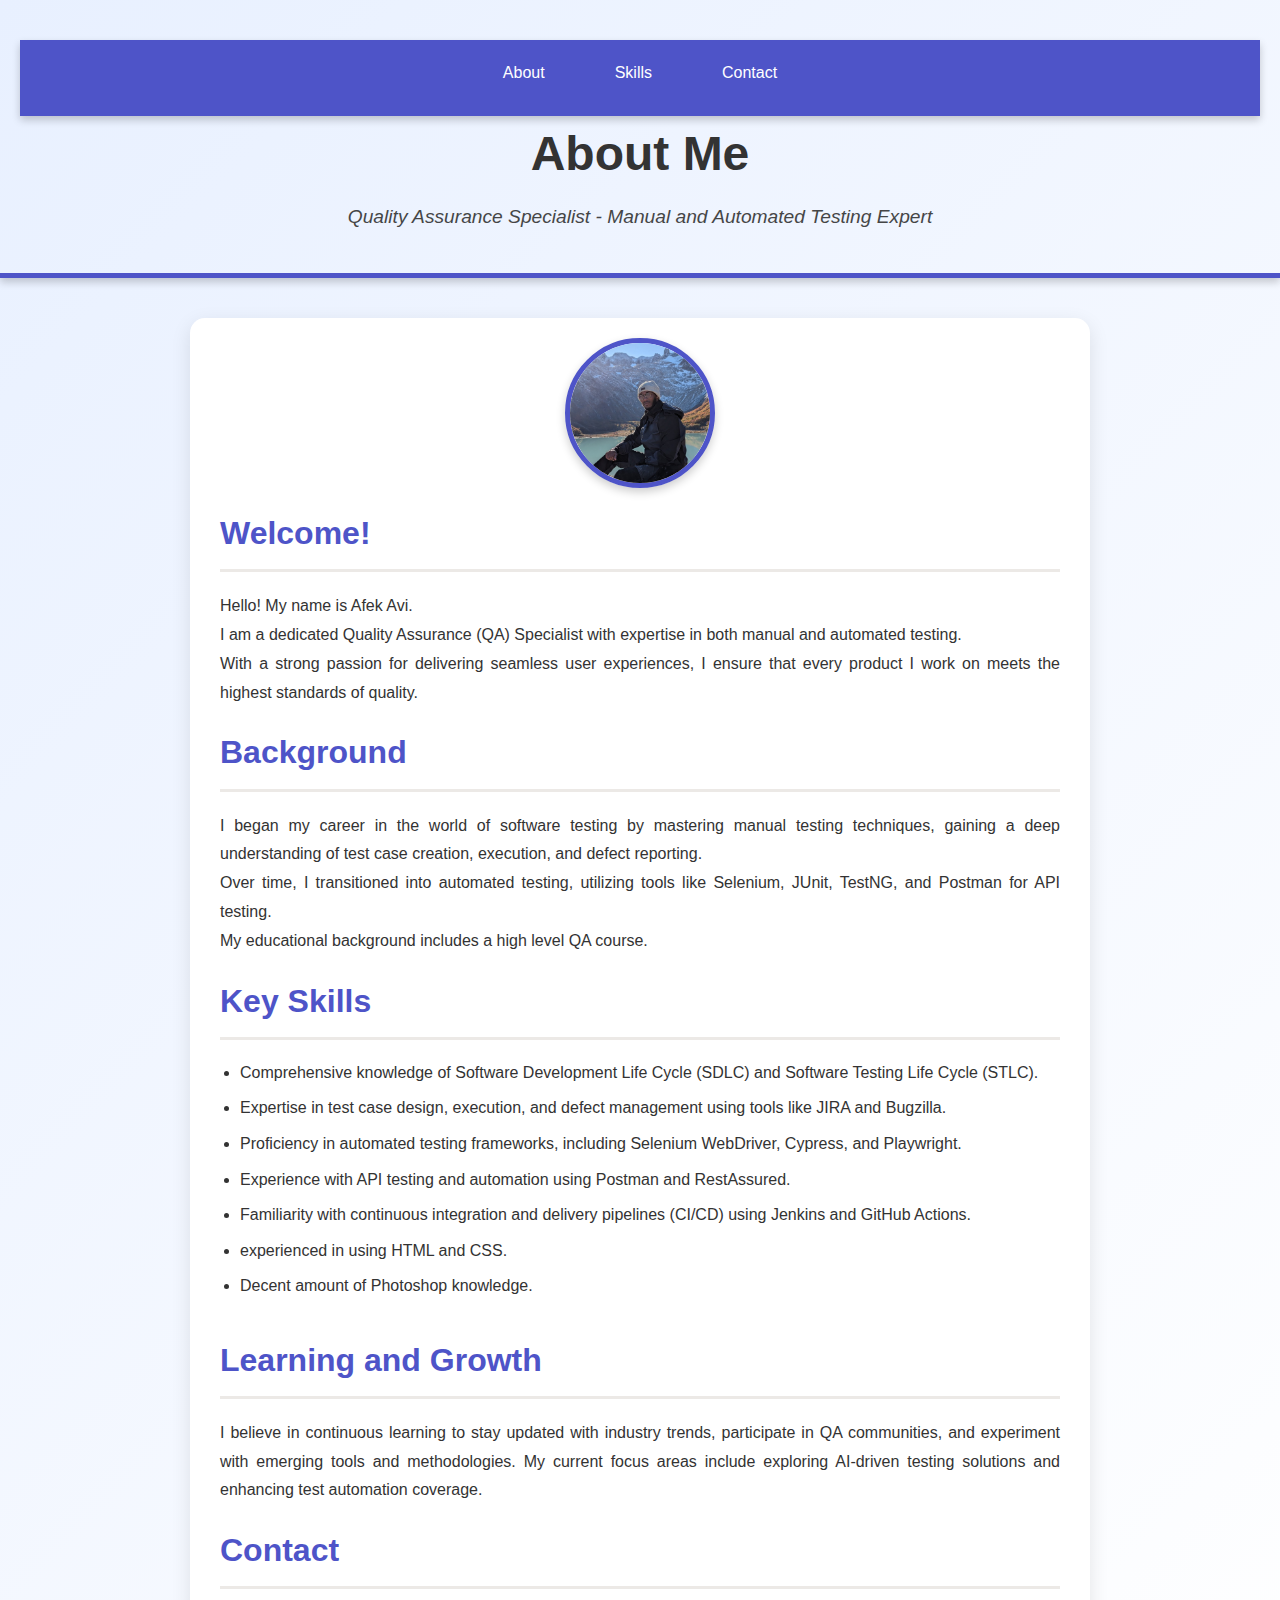
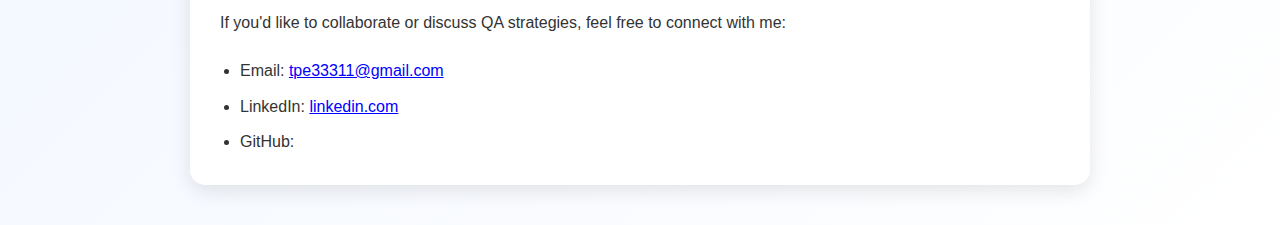
<file: index.html/index.html>
<!DOCTYPE html> 
<html>
<head>
    <meta charset="UTF-8">
    <meta name="viewport" content="width=device-width, initial-scale=1.0">
    <title>About Me</title>
    <link rel="icon" type="image/x-icon" href="‏‏image1.jpg">
    <link rel="stylesheet" href="styles.css">
</head>

<body">
    <header>
        
    
        <nav>
            
            <ul class="nav-links">
                <li><a href="#about">About</a></li>
                <li><a href="#skills">Skills</a></li>
                <li><a href="#contact">Contact</a></li>
            </ul>
            <div class="menu-icon" onclick="toggleMenu()">
                <span class="bar"></span>
                <span class="bar"></span>
                <span class="bar"></span>
            </div>
        </nav>
        <div class="header-text">
            <h1>About Me</h1>
            <p>Quality Assurance Specialist - Manual and Automated Testing Expert</p>
        </div>
    </header>

    <main>
        <section id="about">
            <img src="image.jpg" alt="Profile Image" class="profile-image">
            <h2>Welcome!</h2>
            <p>Hello! My name is Afek Avi.<br>
                I am a dedicated Quality Assurance (QA) Specialist with expertise in both manual and automated testing.<br>
                With a strong passion for delivering seamless user experiences, I ensure that every product I work on meets the highest standards of quality.</p>
            
            <h2>Background</h2>
            <p>I began my career in the world of software testing by mastering manual testing techniques, gaining a deep understanding of test case creation, execution, and defect reporting.<br>
                Over time, I transitioned into automated testing, utilizing tools like Selenium, JUnit, TestNG, and Postman for API testing.<br> My educational background includes a high level QA course.</p>
        </section>

        <section id="skills">
            <h2>Key Skills</h2>
            <ul>
                <li>Comprehensive knowledge of Software Development Life Cycle (SDLC) and Software Testing Life Cycle (STLC).</li>
                <li>Expertise in test case design, execution, and defect management using tools like JIRA and Bugzilla.</li>
                <li>Proficiency in automated testing frameworks, including Selenium WebDriver, Cypress, and Playwright.</li>
                <li>Experience with API testing and automation using Postman and RestAssured.</li>
                <li>Familiarity with continuous integration and delivery pipelines (CI/CD) using Jenkins and GitHub Actions.</li>
                <li>experienced in using HTML and CSS.</li>
                <li>Decent amount of Photoshop knowledge.</li>
            </ul>

    <br>
            <h2>Learning and Growth</h2>
            <p>I believe in continuous learning to stay updated with industry trends, participate in QA communities, and experiment with emerging tools and methodologies. My current focus areas include exploring AI-driven testing solutions and enhancing test automation coverage.</p>
        </section>

        <section id="contact">
            <h2>Contact</h2>
            <p>If you'd like to collaborate or discuss QA strategies, feel free to connect with me:</p>
            <ul>
                <li>Email: <a href="mailto:tpe33311@gmail.com">tpe33311@gmail.com</a></li>
                <li>LinkedIn: <a href="https://www.linkedin.com/in/afek-avi-a23498297/">linkedin.com</a></li>
                <li>GitHub: <a href="https://github.com/AfekAvi</a></li>
            </ul>
        </section>
    </main>

    <footer>
        <p>&copy; 2025 Afek Avi. All Rights Reserved.</p>
    </footer>

    <script>
        function toggleMenu() {
            const navLinks = document.querySelector('.nav-links');
            navLinks.classList.toggle('active');
        }
    </script>
</body>
</html>
</file>
<file: index.html/styles.css>
/* Reset and Base Styles */
* {
    
    margin: 0;
    padding: 0;
    box-sizing: border-box;
}

body {
    font-family: 'Roboto', Arial, sans-serif;
    color: #333;
    background: linear-gradient(135deg, #e8f0ff, #ffffff);
    line-height: 1.6;
    font-size: 16px;
    overflow-x: hidden;
}

/* Navigation Menu */
nav {
    display: flex;
    justify-content: center;
    align-items: center;
    background: #4e54c8;
    padding: 20px;
    box-shadow: 0 4px 8px rgba(0, 0, 0, 0.2);
}


nav .nav-links {
    list-style: none;
    display: flex;
    justify-content: center; /* Ensures links are centered */
    align-items: center;
    gap: 50px;
    padding: 0;
    margin: 0;
}

nav .nav-links li {
    padding: 0 10px;
}

nav .nav-links a {
    color: #fff;
    text-decoration: none;
    font-size: 1rem;
    transition: color 0.3s, background-color 0.3s;
}

nav .nav-links a:hover {
    background-color: whitesmoke;
    color: black;
    padding: 5px 10px;
    border-radius: 5px;
}

/* Header Styles */
header {
    text-align: center;
    padding: 40px 20px;
    border-bottom: 5px solid #4e54c8;
    box-shadow: 0 4px 8px rgba(0, 0, 0, 0.2);
}

header h1 {
    font-size: 3rem;
    margin-bottom: 10px;
}

header p {
    font-size: 1.2rem;
    font-style: italic;
    opacity: 0.9;
}

/* Main Content Styles */
main {
    max-width: 900px;
    margin: 40px auto;
    padding: 20px 30px;
    background: #fff;
    border-radius: 15px;
    box-shadow: 0 6px 20px rgba(0, 0, 0, 0.1);
    animation: slideIn 1s ease-in-out;
}

main h2 {
    font-size: 2rem;
    color: #4e54c8;
    margin-bottom: 20px;
    border-bottom: 3px solid #ece9e6;
    padding-bottom: 10px;
}

main p {
    margin-bottom: 20px;
    text-align: justify;
    line-height: 1.8;
}

/* Profile Image */
.profile-image {
    display: block;
    margin: 0 auto 20px;
    width: 150px;
    height: 150px;
    border-radius: 50%;
    border: 5px solid #4e54c8;
    box-shadow: 0 4px 10px rgba(0, 0, 0, 0.2);
    object-fit: cover;
}

/* List Styles */
ul {
    margin-left: 20px;
    list-style: disc;
}

ul li {
    margin-bottom: 10px;
}

section a{
color: blue;
}

/* Footer Styles */
footer {
    text-align: center;
    padding: 20px;
    background: #4e54c8;
    color: #fff;
    position: relative;
    bottom: 0;
    width: 100%;
    font-size: 0.9rem;
    box-shadow: 0 -4px 6px rgba(0, 0, 0, 0.1);
}

footer a {
    color: #ff6f61;
    text-decoration: none;
    font-weight: bold;
}

footer a:hover {
    text-decoration:underline;
}

/* Animations */
@keyframes slideIn {
    from {
        opacity: 0;
        transform: translateY(-20px);
    }
    to {
        opacity: 1;
        transform: translateY(0);
    }
}

/* Mobile Responsiveness */
@media (max-width: 768px) {
    nav {
        flex-direction: column;
        text-align: center;
    }

    .nav-links {
        flex-direction: column;
        gap: 10px;
    }

    .profile-image {
        width: 120px;
        height: 120px;
    }

    main {
        padding: 15px;
    }

    header h1 {
        font-size: 2.5rem;
    }

    header p {
        font-size: 1rem;
    }
}


a:visited {
    text-decoration: none;
    color: blue;
}
</file>
